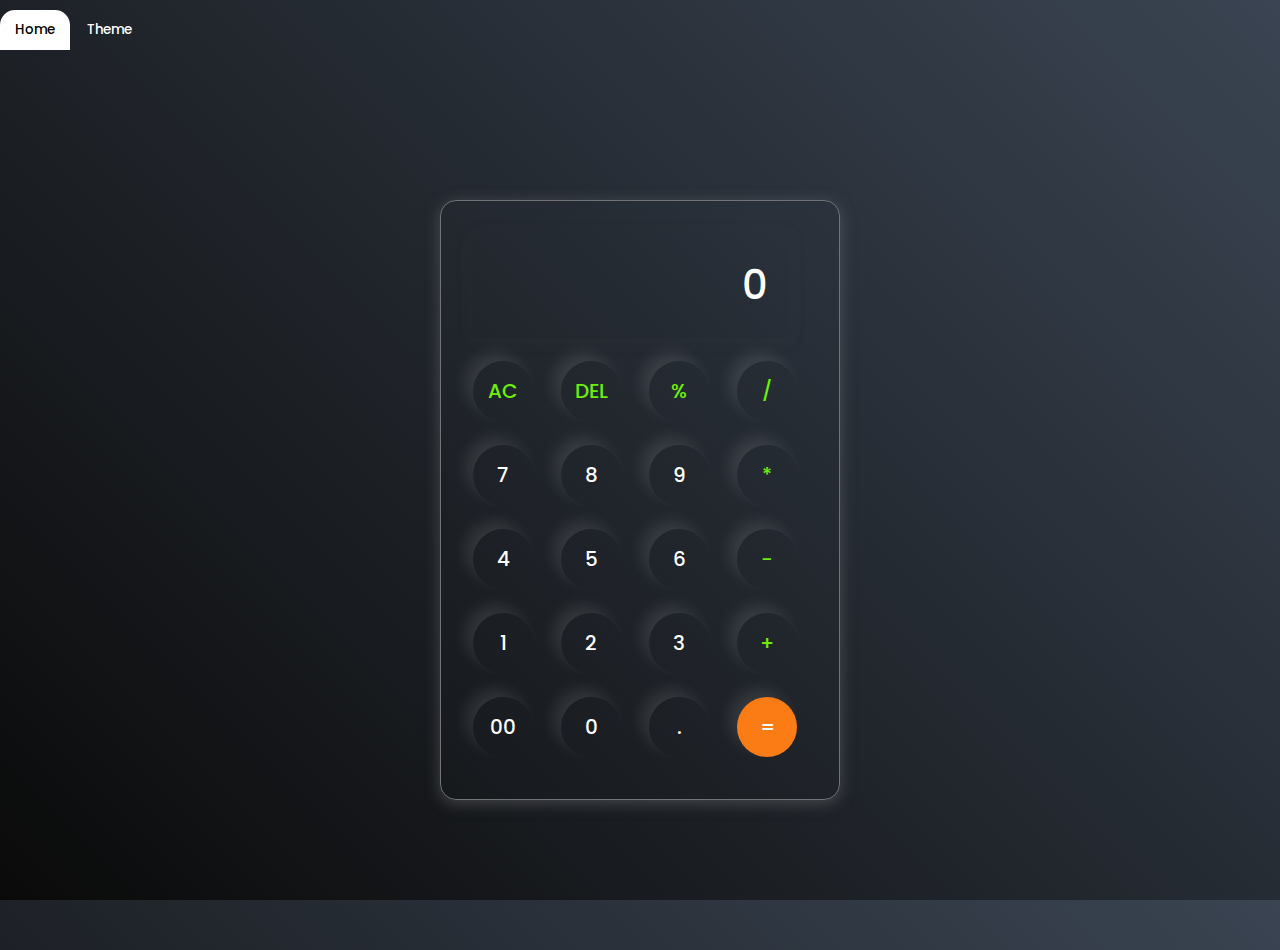
<file: index.html>
<!DOCTYPE html>
<html lang="en">
<head>
    <meta charset="UTF-8">
    <meta name="viewport" content="width=device-width, initial-scale=1.0">
    <link rel="stylesheet" href="style.css">

    <title>Calculator</title>
</head>
<body>
    <div class="menu">
        <button class="home">Home</button> 
        <button class="theme" onclick="openPage()">Theme</button>
    </div>
    <div class="bdy">
        <div class="calculator">
            <input type="text" placeholder="0" id="inputBox">
            <div>
                <button class="operator btn" id="toggleButton">AC</button>
                <button class="operator btn" id="toggleButton1">DEL</button>
                <button class="operator btn" id="toggleButton2">%</button>
                <button class="operator btn" id="toggleButton3">/</button>
            </div>
            <div>
                <button class="btn">7</button>
                <button class="btn">8</button>
                <button class="btn">9</button>
                <button class="operator btn" id="toggleButton4">*</button>
            </div>
            <div>
                <button class="btn">4</button>
                <button class="btn">5</button>
                <button class="btn">6</button>
                <button class="operator btn" id="toggleButton5">-</button>
            </div>
            <div>
                <button class="btn">1</button>
                <button class="btn">2</button>
                <button class="btn">3</button>
                <button class="operator btn" id="toggleButton6">+</button>
            </div>
            <div>
                <button class="btn">00</button>
                <button class="btn">0</button>
                <button class="btn">.</button>
                <button class="equalBtn btn" id="toggleButton7">=</button>
            </div>
        </div>
    </div>
    <script src="script.js"></script>
</body>
</html>
</file>
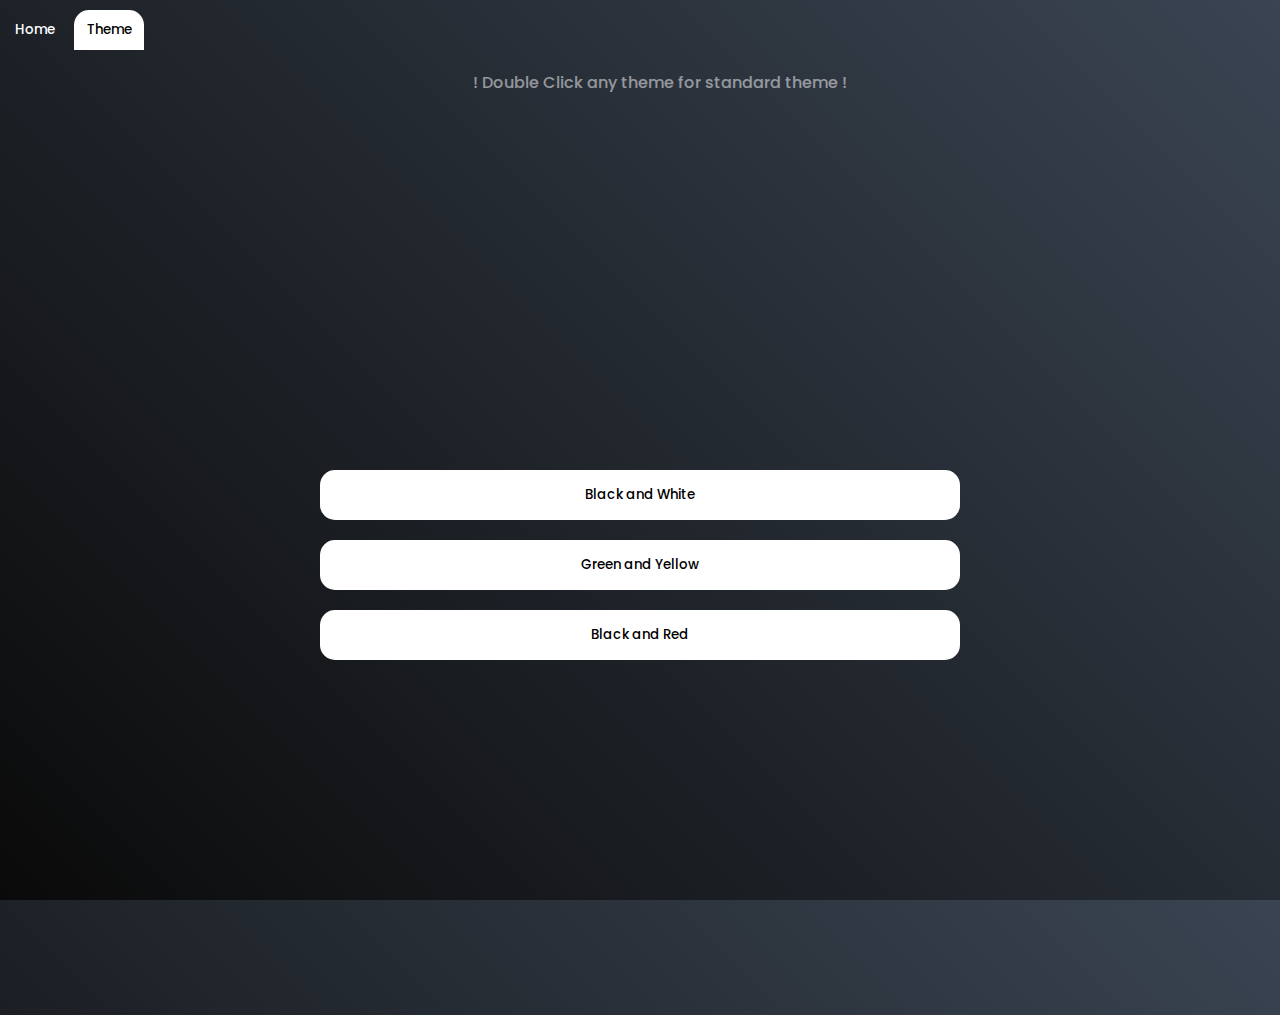
<file: index1.html>
<!DOCTYPE html>
<html lang="en">
<head>
    <meta charset="UTF-8">
    <meta name="viewport" content="width=device-width, initial-scale=1.0">
    <link rel="stylesheet" href="style1.css">
    <title>Themes</title>
</head>
<body>
    <div class="menu">
        <button class="home" onclick="homePage()">Home</button>
        <button class="theme">Theme</button>
    </div>
    <div class="caution">
        ! Double Click any theme for standard theme !
    </div>
    <div id="items">
        <div class="item">
            <button id="toggleButton" class="switch" name="bnw"><span class="btntxt">Black and White</span></button>
        </div>
        <div class="item">
            <button id="toggleButton1" class="switch" name="gny"><span class="btntxt">Green and Yellow</span></button>
        </div>
        <div class="item">
            <button id="toggleButton2" class="switch" name="bnr"><span class="btntxt">Black and Red</span></button>
        </div>
    </div>
    <script src="script1.js"></script>
    
</body>
</html>
</file>
<file: style.css>
@import url('https://fonts.googleapis.com/css2?family=Poppins:wght@500&display=swap');

* {
    margin: 0;
    padding: 0;
    box-sizing: border-box;
    font-family: 'Poppins', sans-serif;
    font-weight: 500;
}

.bdy {
    width: 100%;
    height: 100vh;
    display: flex;
    justify-content: center;
    align-items: center;
}

body {
    width: 100%;
    height: 100vh;
    /* display: flex;
    justify-content: center;
    align-items: center;
    flex-direction: column; */
    color: #ffffff;
    background: linear-gradient(45deg,#0a0a0a,#3a4452);
}

.calculator {
    border: 1px solid #717377;
    height: 600px;
    width: 400px;
    padding: 20px ;
    border-radius: 16px;
    background-color: transparent;
    box-shadow: 0px 3px 15px rgba(113, 115, 119, 0.5);
}

input {
    width: 320px;
    border: none;
    padding: 24px;
    margin: 10px;
    background: transparent;
    box-shadow: 0px 3px 15px rgba(84, 84, 84, 0.1);
    font-size: 40px;
    text-align: right;
    cursor: pointer;
    color: #ffffff;
}

input::placeholder{
    color: #ffffff;
}

.btn {
    border: none;
    width: 60px;
    height: 60px;
    margin:12px;
    border-radius: 50%;
    background: transparent;
    color: #ffffff;
    font-size: 20px;
    box-shadow: -8px -8px 15px rgba(255, 255, 255, 0.1);
    cursor: pointer;
}

.btns {
    /* width: 70px;
    height: 70px; */
    box-shadow: 0px 0px 25px rgba(255, 255, 255, 0.5);
    /* font-size: 25px; */
}

.equalBtn {
    background-color: #fb7c14;
    color: #ffffff;
}

.operator {
    color: #6dee0a;
}

.theme {
    border: none;
    background: transparent;
    color: #ffffff;
    width: 70px;
    height: 40px;
}

.home {
    border: none;
    background:#ffffff;
    color: #000000;
    width: 70px;
    height: 40px;
    margin-top: 10px;
    border-radius: 15px 15px 0px 0px;
}

.bnw {
    background-color: #ffffff;
    color: #000000;
}

.gny {
    background-color: #2fa029;
    color: #dee200;
}

.bnr {
    background-color: #000000;
    color: #ff0000;
}
</file>
<file: style1.css>
@import url('https://fonts.googleapis.com/css2?family=Poppins:wght@500&display=swap');

* {
    margin: 0;
    padding: 0;
    box-sizing: border-box;
    font-family: 'Poppins', sans-serif;
    font-weight: 500;
}

body {
    height: 100vh;
    width: 100%;
    background: linear-gradient(45deg,#0a0a0a,#3a4452);
}

.home {
    border: none;
    background: transparent;
    color: #ffffff;
    width: 70px;
    height: 40px;
}

.theme {
    border: none;
    background:#ffffff;
    color: #000000;
    width: 70px;
    height: 40px;
    margin-top: 10px;
    border-radius: 15px 15px 0px 0px;
}

#items {
    width: 100%;
    height: 100vh;
    display: flex;
    justify-content: center;
    align-items: center;
    flex-direction: column;
}

.item {
    color: #000000;
    background-color: #ffffff;
    display: flex;
    justify-content: center;
    align-items: center;
    width: 50%;
    height: 50px;
    border-radius: 15px;
    margin: 10px;
}

.switch {
    border: none;
    background: transparent;
    height: 2rem;
    width: 10rem;
    border-radius: 20px;
}

.active {
    background-color: transparent;
}

.caution {
    color: #ffffff;
    width: 100%;
    display: flex;
    justify-content: center;
    margin: 20px;
    opacity: 50%;
}

/* .btn1 {
    background: linear-gradient(180deg, #000000, #ffffff);
}

.btn2 {
    background: linear-gradient(180deg, #dee200, #2fa029);
}

.btn3 {
    background: linear-gradient(180deg, #ff0000, #000000);
} */

.btntxt {
    font-weight: 500;
}
</file>
